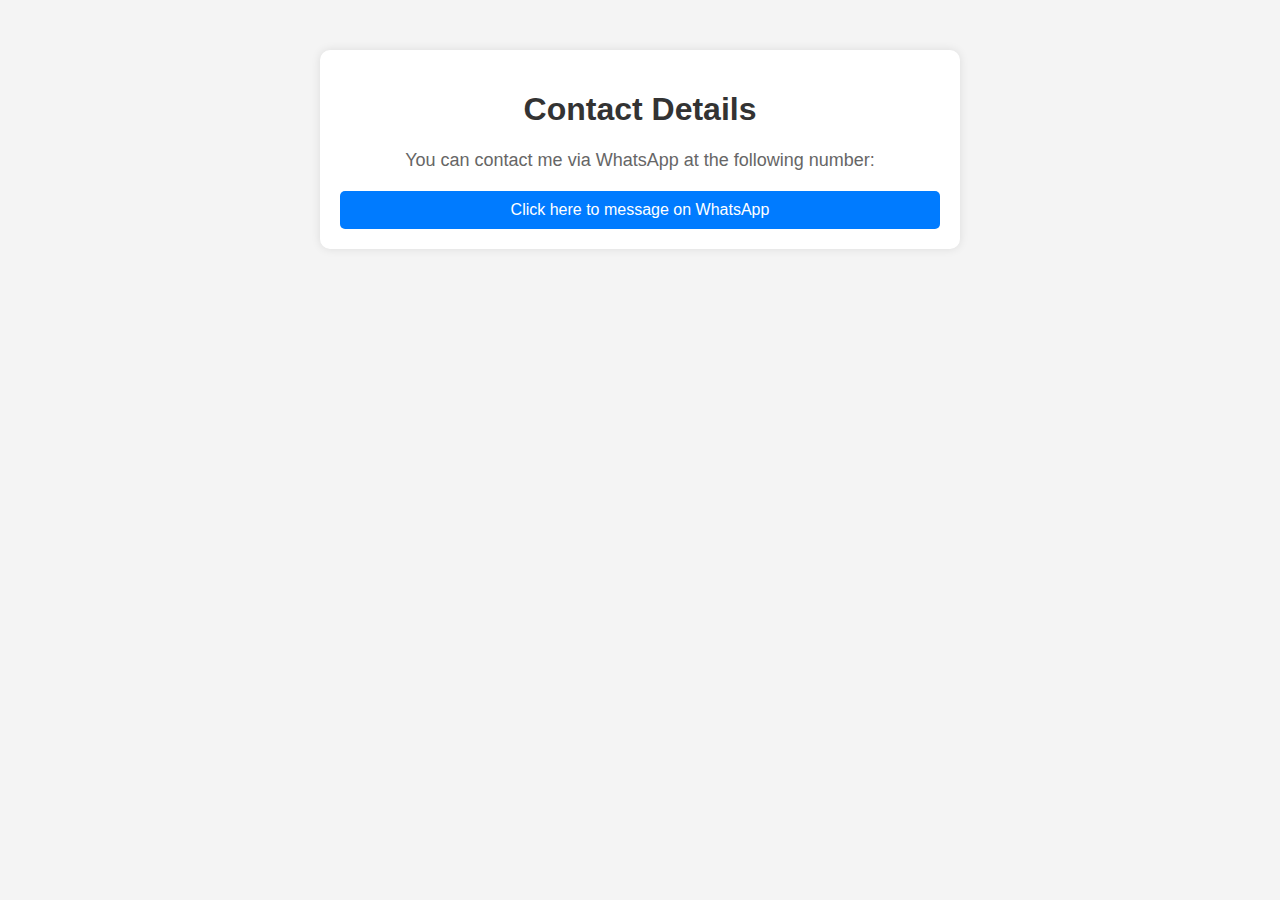
<file: contact.html>
<!DOCTYPE html>
<html lang="en">
<head>
    <meta charset="UTF-8">
    <meta name="viewport" content="width=device-width, initial-scale=1.0">
    <title>Contact</title>
    <style>
        body {
            font-family: Arial, sans-serif;
            margin: 0;
            padding: 0;
            background-color: #f4f4f4;
        }
        .container {
            max-width: 600px;
            margin: 50px auto;
            padding: 20px;
            background-color: #fff;
            border-radius: 10px;
            box-shadow: 0 0 10px rgba(0, 0, 0, 0.1);
        }
        h1 {
            color: #333;
            text-align: center;
        }
        p {
            color: #666;
            font-size: 18px;
            text-align: center;
        }
        a {
            display: block;
            text-align: center;
            margin-top: 20px;
            padding: 10px 20px;
            background-color: #007bff;
            color: #fff;
            text-decoration: none;
            border-radius: 5px;
            transition: background-color 0.3s;
        }
        a:hover {
            background-color: #0056b3;
        }
    </style>
</head>
<body>
    <div class="container">
        <h1>Contact Details</h1>
        <p>You can contact me via WhatsApp at the following number:</p>
        <a href="https://wa.me/7302500216">Click here to message on WhatsApp</a>
    </div>
</body>
</html>
</file>
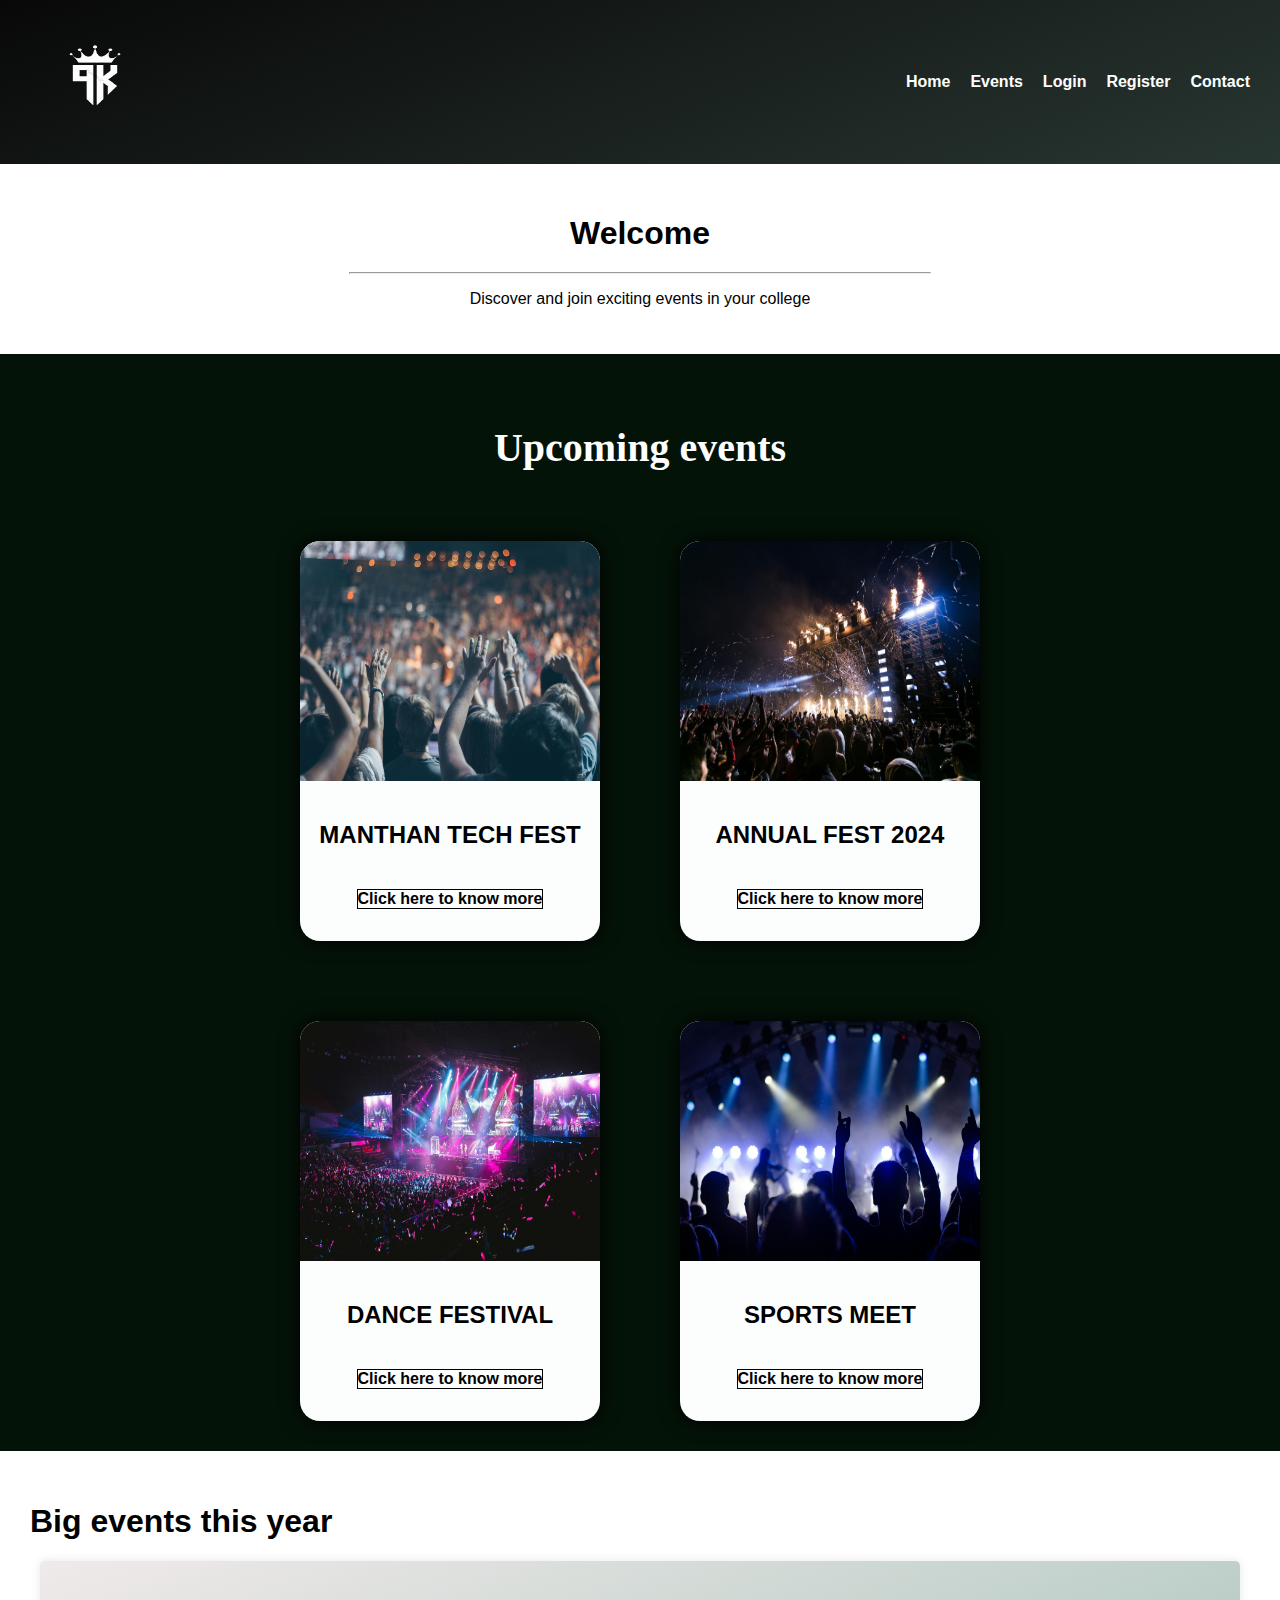
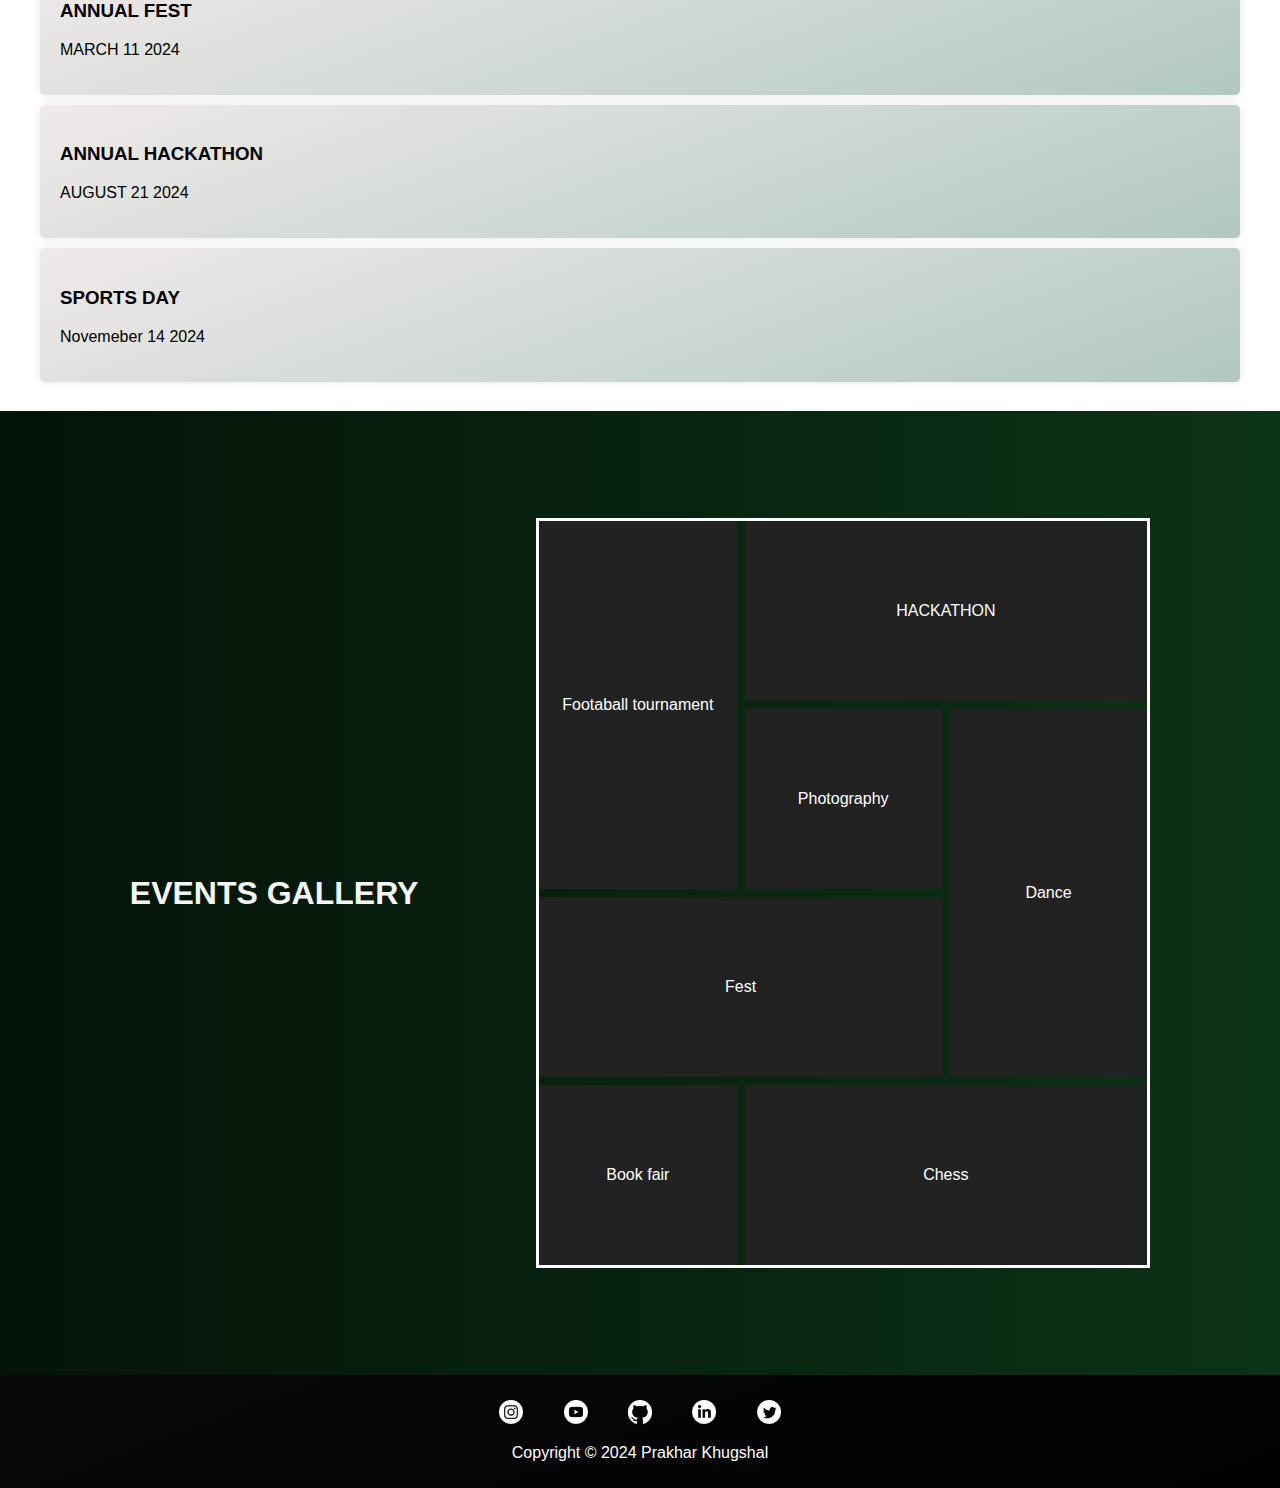
<file: main.html>
<!DOCTYPE html>
<html>
  <head>
    <meta charset="UTF-8" />
    <title>Prakhar </title>
    

<link rel="stylesheet" href="main/main.css">
<link rel="stylesheet" href="main/media.css">
<style>
.logo {
  height: 120px;
  width: 150px;
}
</style>

  </head>


  <body>
    <header class="navbar">
      <div>
        <a href="">
        <img src="main/newlogo.png" alt="Your Logo" class="logo" />
      </a>
      </div>
      <nav>
        <ul class="ul">
          <li><a href="main.html">Home</a></li>
          <li><a href="previousevents/events.html">Events</a></li>
          <li><a href="login/loginbutton.html">Login</a></li>
          <li><a href="register/register.html">Register</a></li>
          <li><a href="contact/contact.html">Contact</a></li>
        </ul>
      </nav>
      <!-- <button class="side-buttons" onclick="toggleNav()">☰</button> -->

      <button class="side-buttons" id="navButton" >☰</button>
      

    </header>

   
    
    
    
   

    <section id="about" class="centered">
      
      <h1>Welcome </h1>
      <hr />
      <p>
        Discover and join exciting events in your college
      </p>
    </section>

    <section id="cards">
      <h1>Upcoming events</h1>

      <div class="container">

        <div class="boxy">
          <img class="img1" src="main/44.jpg" alt="icon" />
          <h2>MANTHAN TECH FEST</h2>
          <a href="#apply">Click here to know more</a>
        </div>


        <div class="boxy">
          <img class="img1" src="main/33.jpg" alt="icon" />
          <h2>ANNUAL FEST 2024</h2>
          <a href="#apply">Click here to know more</a>
        </div>


        <div class="boxy">
          <img class="img1" src="main/11.jpg" alt="icon" />
          <h2>DANCE FESTIVAL</h2>
          <a href="#apply">Click here to know more</a>
        </div>


        
        <div class="boxy">
          <img class="img1" src="main/22.jpg" alt="icon" />
          <h2>SPORTS MEET</h2>
          <a href="#apply">Click here to know more</a>
        </div>

        </div>
      
    </section>
    

        <section id="main">
          <h1>Big events this year</h1>
          <!-- <div class="event-conatiner"> -->
            <div class="mainevents">
              <h3>ANNUAL FEST </h3>
              <p>
                MARCH 11 2024
              </p>
            </div>
        
            <div class="mainevents">
              <h3> ANNUAL HACKATHON</h3>
              <p>
                AUGUST 21 2024
              </p>
            </div>
        
            <div class="mainevents">
              <h3>SPORTS DAY</h3>
              <p>
                Novemeber 14 2024
              </p>
            </div>
          
          <!-- </div> -->
        </section>
        
        
        







        <div class="imagecontainer">
        
          <h1>EVENTS GALLERY</h1>
          <div class="gallery">
            
              <div class="box row-2" id="box-1" style="background-image: url(https://images.pexels.com/photos/3131406/pexels-photo-3131406.jpeg?auto=compress&cs=tinysrgb&w=1260&h=750&dpr=1); ">Footaball tournament</div>
              <div class="box col-2" style="background-image:url(https://as2.ftcdn.net/v2/jpg/07/11/56/63/1000_F_711566388_LmmafU0YXnXqdH5N6CHB5g2YYUeREsUb.jpg); ">HACKATHON</div>
              <div class="box" style="background-image: url(https://images.pexels.com/photos/752525/pexels-photo-752525.jpeg?auto=compress&cs=tinysrgb&w=1260&h=750&dpr=1);">Photography</div>
              <div class="box row-2" style="background-image:url(https://images.pexels.com/photos/3622614/pexels-photo-3622614.jpeg?auto=compress&cs=tinysrgb&w=1260&h=750&dpr=1);">Dance</div>
              <div class="box col-2" style="background-image:url(https://images.pexels.com/photos/1190297/pexels-photo-1190297.jpeg?auto=compress&cs=tinysrgb&w=1260&h=750&dpr=1); ">Fest</div>
              <div class="box" style="background-image:url(https://as1.ftcdn.net/v2/jpg/07/15/34/94/1000_F_715349421_CWfalJjjM9c5Grq3TMMNXw8v2ZTiM9o6.jpg); ">Book fair</div>
              <div class="box col-2" style="background-image: url(https://images.pexels.com/photos/957312/chess-checkmated-chess-pieces-black-white-957312.jpeg?auto=compress&cs=tinysrgb&w=1260&h=750&dpr=1);">Chess</div>
          </div>
      </div>





       <footer>
      <div class="social-icons" >
      <a href="https://www.instagram.com/prakhar.khugshal/" target="_blank">
        <img src="main/insta.png" alt="Instagram" width="60%"  />
      </a>
      <a href="https://www.youtube.com/@unprofessional_editz" target="_blank">
        <img src="main/youtube.png" alt="Youtube" width="60%"  />
      </a>
     
      <a href="https://github.com/440error" target="_blank">
        <img src="main/github.png" alt="GitHub" width="60%"  />
      </a>
  
      <a href="https://www.linkedin.com/in/prakhar-khugshal-007p/" target="_blank">
        <img src="main/linked.png" alt="LinkedIn" width="60%"  />
      </a>


      <a href="https://twitter.com/PrakharKhugshal" target="_blank">
        <img src="main/twitter.png" alt="Twitter" width="60%" />
      </a>


      <p>Copyright &copy; 2024 Prakhar Khugshal</p>
    </div>
  </footer>




<script src="main/script.js"></script>

    
  </body>
</html>
</file>
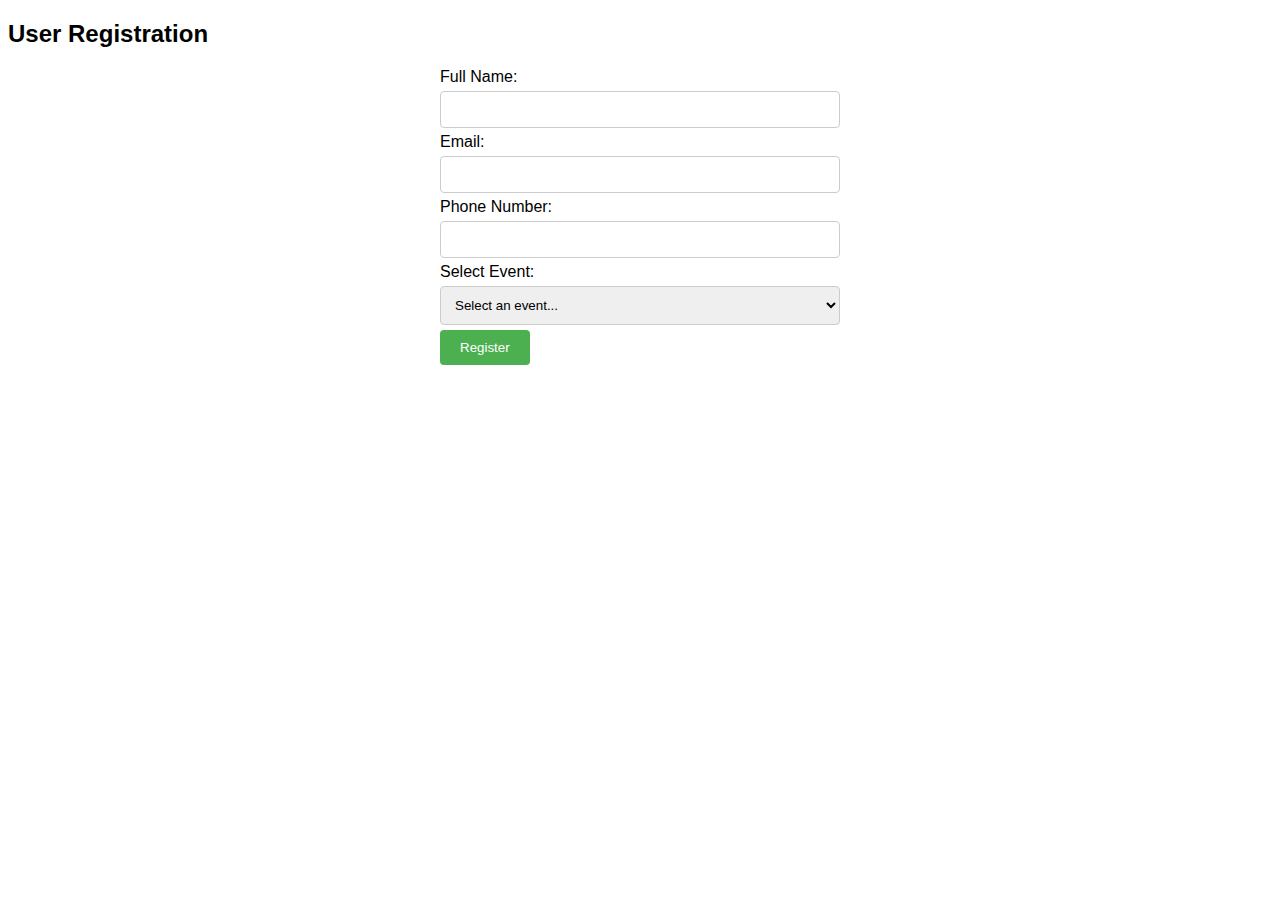
<file: register.html>
<!DOCTYPE html>
<html lang="en">
<head>
    <meta charset="UTF-8">
    <meta name="viewport" content="width=device-width, initial-scale=1.0">
    <title>User Registration</title>
    <style>
        /* Add your CSS styles here */
        /* This is just a basic example */
        body {
            font-family: Arial, sans-serif;
        }
        form {
            max-width: 400px;
            margin: 0 auto;
        }
        input[type="text"], input[type="email"], input[type="tel"], select {
            width: 100%;
            padding: 10px;
            margin: 5px 0;
            border: 1px solid #ccc;
            border-radius: 4px;
            box-sizing: border-box;
        }
        input[type="submit"] {
            background-color: #4CAF50;
            color: white;
            padding: 10px 20px;
            border: none;
            border-radius: 4px;
            cursor: pointer;
        }
        input[type="submit"]:hover {
            background-color: #45a049;
        }
    </style>
</head>
<body>

<h2>User Registration</h2>

<form id="registrationForm" onsubmit="submitForm(event)">
    <label for="fullName">Full Name:</label>
    <input type="text" id="fullName" name="fullName" required>

    <label for="email">Email:</label>
    <input type="email" id="email" name="email" required>

    <label for="phoneNumber">Phone Number:</label>
    <input type="tel" id="phoneNumber" name="phoneNumber" required>

    <label for="eventSelection">Select Event:</label>
    <select id="eventSelection" name="eventSelection" required>
        <option value="">Select an event...</option>
        <option value="Event 1">Event 1</option>
        <option value="Event 2">Event 2</option>
        <!-- Add more options as needed -->
    </select>

    <input type="submit" value="Register">
</form>

<script>
    function submitForm(event) {
        event.preventDefault(); // Prevent form submission

        // Retrieve form data
        const fullName = document.getElementById("fullName").value;
        const email = document.getElementById("email").value;
        const phoneNumber = document.getElementById("phoneNumber").value;
        const eventSelection = document.getElementById("eventSelection").value;

        // You can perform further validations here if needed

        // Example: Display registration details in console
        console.log("Full Name:", fullName);
        console.log("Email:", email);
        console.log("Phone Number:", phoneNumber);
        console.log("Selected Event:", eventSelection);

        // Here you can send the registration details to a backend server for processing, store in a database, etc.
        // You may need to use AJAX or fetch API for this purpose
        // For simplicity, this example only logs the data to console
    }
</script>

</body>
</html>
</file>
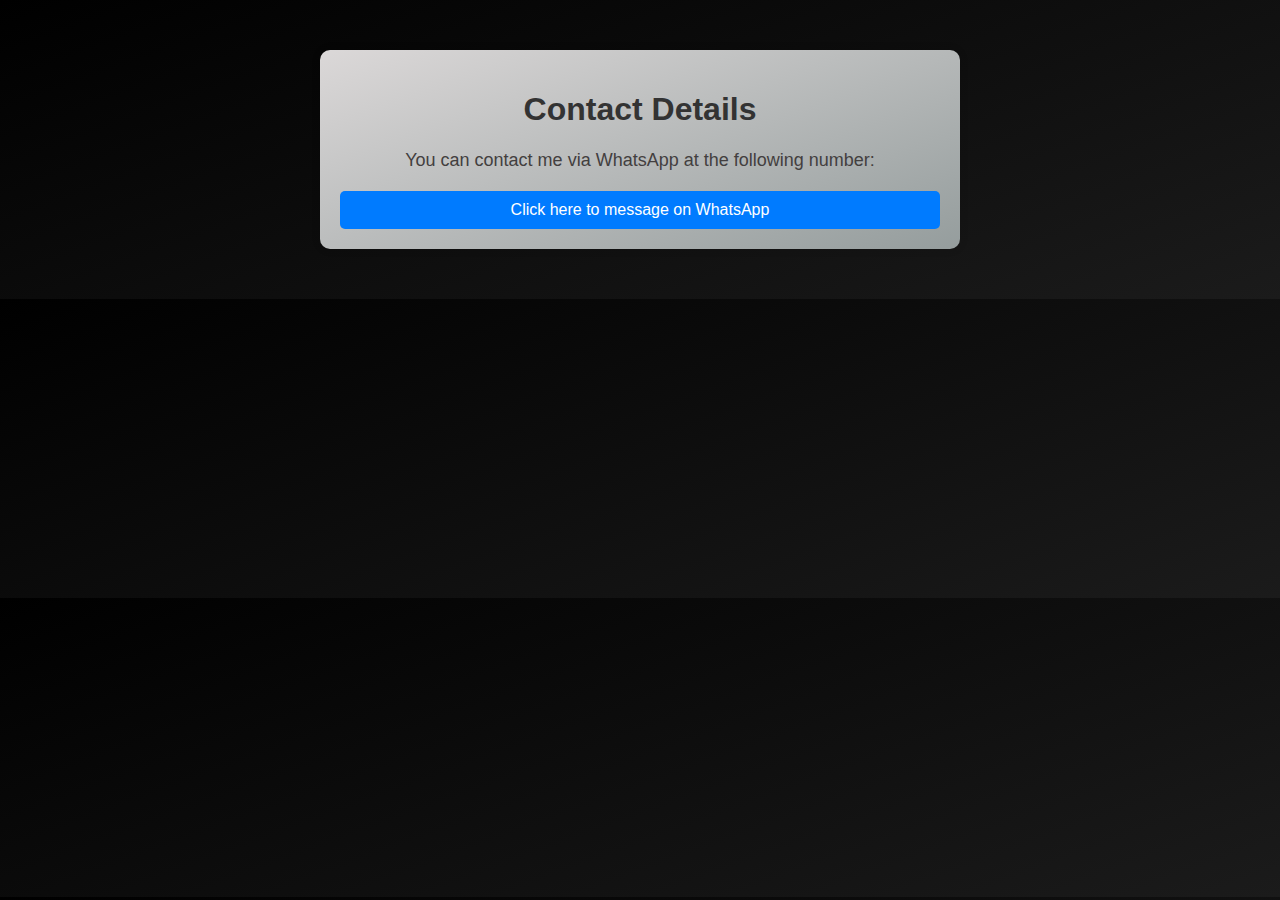
<file: contact/contact.html>
<!DOCTYPE html>
<html lang="en">
<head>
    <meta charset="UTF-8">
    <meta name="viewport" content="width=device-width, initial-scale=1.0">
    <title>Contact</title>
    <style>
        body {
            font-family: Arial, sans-serif;
            margin: 0;
            padding: 0;
           background-color: #000000;
  background-image: linear-gradient(160deg, #000000 0%, #1b1b1b 100%);
        }
        .container {
            max-width: 600px;
            margin: 50px auto;
            padding: 20px;
            background-color: #dad8d8;
            background-image: linear-gradient(160deg, #dbd8d8 0%, #959d9d 100%);
            border-radius: 10px;
            box-shadow: 0 0 10px rgba(0, 0, 0, 0.1);
        }
        h1 {
            color: #333;
            text-align: center;
        }
        p {
            color: #433f3f;
            font-size: 18px;
            text-align: center;
        }
        a {
            display: block;
            text-align: center;
            margin-top: 20px;
            padding: 10px 20px;
            background-color: #007bff;
            color: #fff;
            text-decoration: none;
            border-radius: 5px;
            transition: background-color 0.3s;
        }
        a:hover {
            background-color: #0056b3;
        }
    </style>
</head>
<body>
    <div class="container">
        <h1>Contact Details</h1>
        <p>You can contact me via WhatsApp at the following number:</p>
        <a href="https://wa.me/7302500216">Click here to message on WhatsApp</a>
    </div>
</body>
</html>
</file>
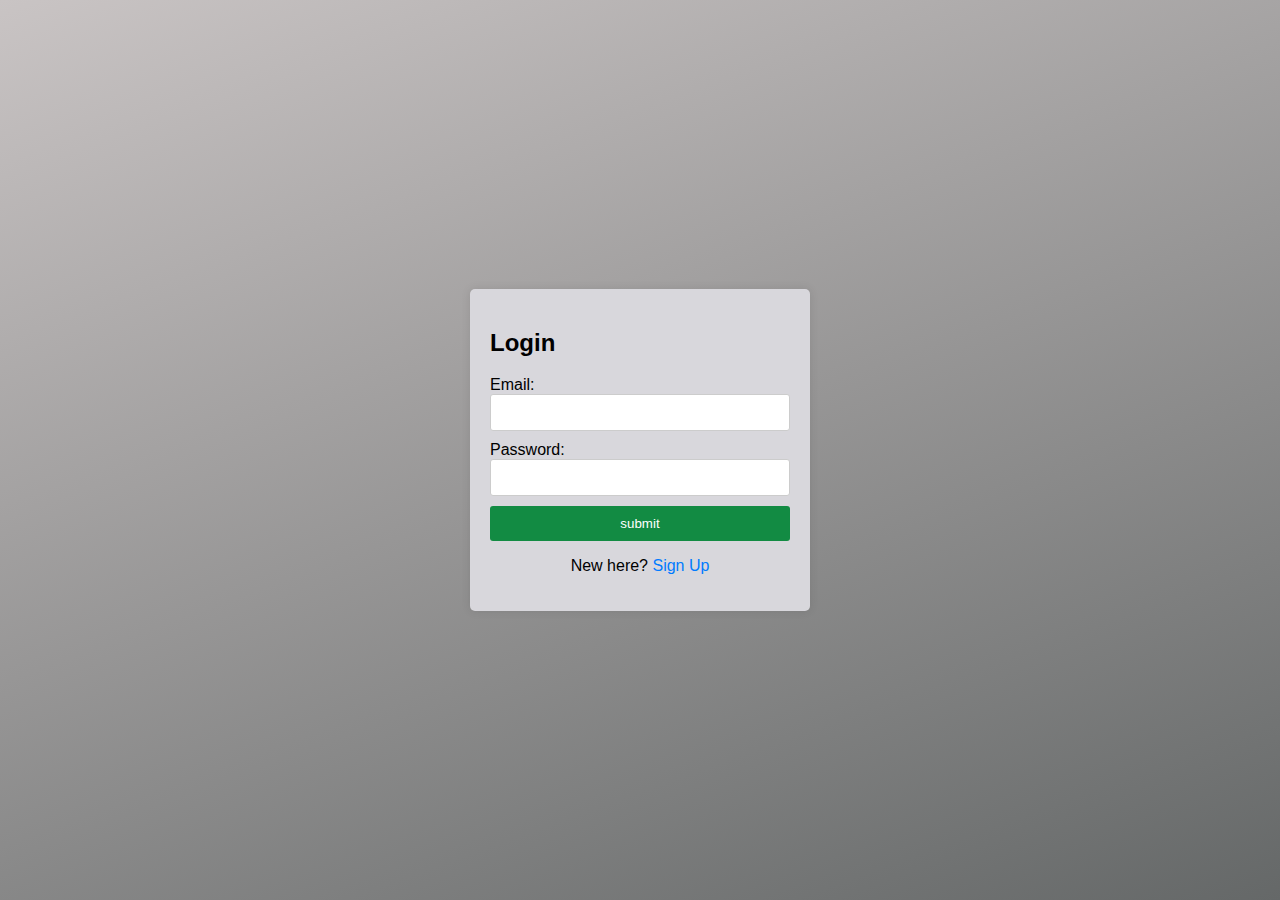
<file: login/loginbutton.html>
<!DOCTYPE html>
<html lang="en">
  <head>
    <meta charset="UTF-8" />
    <meta name="viewport" content="width=device-width, initial-scale=1.0" />
    <title>Login</title>
    <link rel="stylesheet" href="login.css" />
  </head>
  <body>
    <div class="container">
      <h2>Login</h2>
      <form action="#" method="post">
          <label for="email">Email:</label>
          <input type="text" id="email" name="email" required>
          <label for="password">Password:</label>
          <input type="password" id="password" name="password" required>
          <input type="submit" value="submit" id="submit">
      </form>
      <div class="signup-link">
          <p>New here? <a href="../register/register.html">Sign Up</a></p>
      </div>
  </div>
    <script type="module" src="login.js" defer></script>
  </body>
</html>
</file>
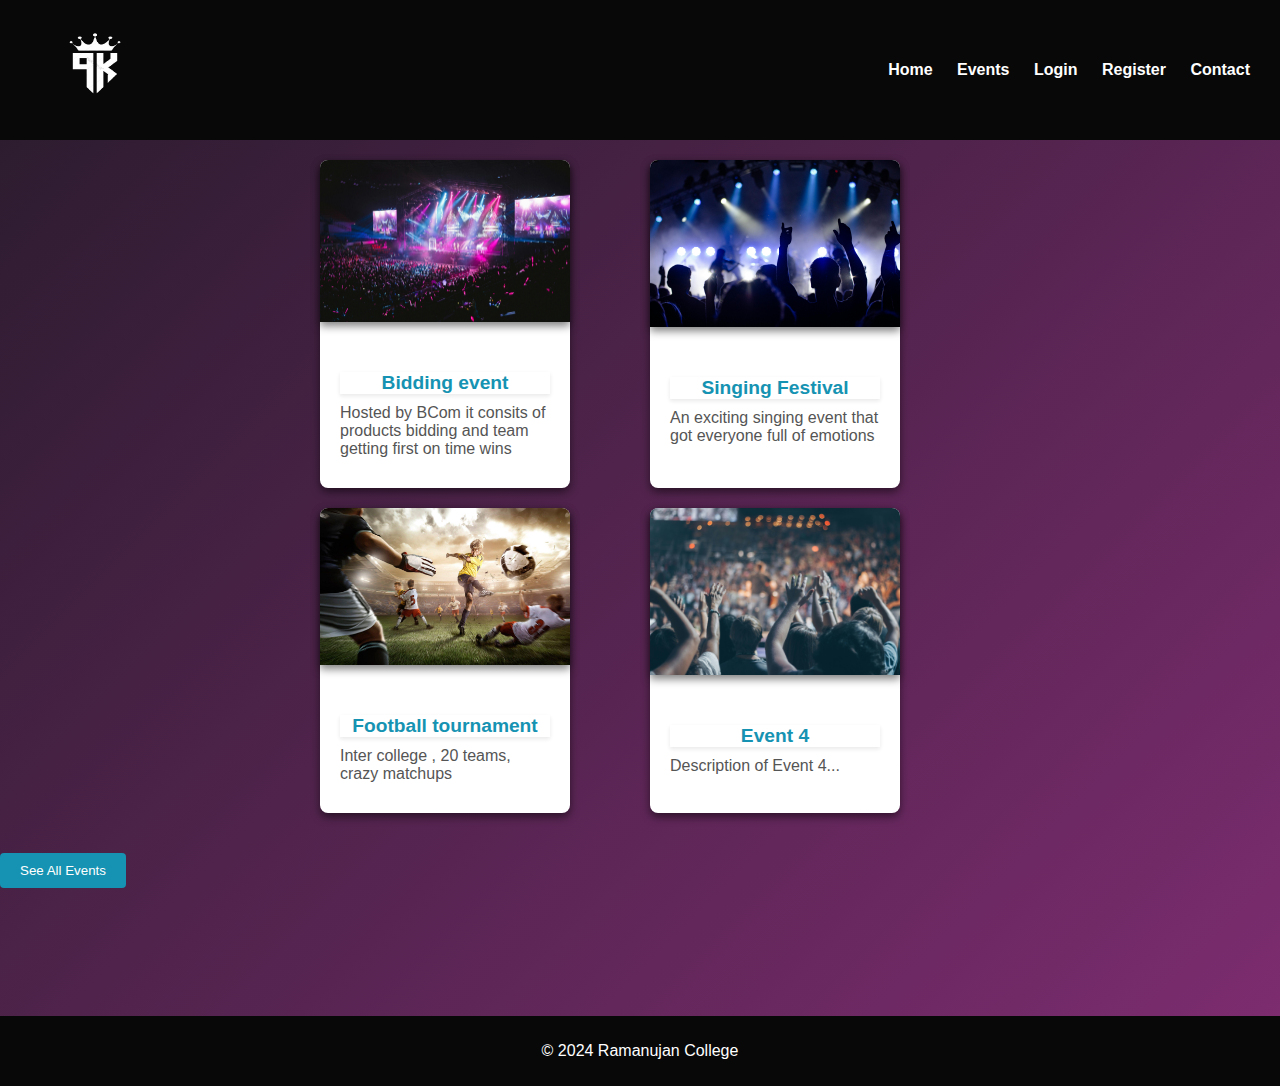
<file: previousevents/events.html>
<!DOCTYPE html>
<html lang="en">
  <head>
    <meta charset="UTF-8" />
    <meta name="viewport" content="width=device-width, initial-scale=1.0" />
    <title>Previously Held Events</title>
    <link rel="stylesheet" href="events.css" />
    <link rel="stylesheet" href="media.css" />
    <style></style>
  </head>
  <body>
    <header>
      <div>
        <a href="#">
          <img src="newlogo.png" alt="Your Logo" class="logo" />
        </a>
      </div>
      <nav>
        <ul>
          <li><a href="../index.html">Home</a></li>
          <li><a href="events.html">Events</a></li>
          <li><a href="../login/loginbutton.html">Login</a></li>
          <li><a href="../register/register.html">Register</a></li>
          <li><a href="../contact/contact.html">Contact</a></li>
        </ul>
      </nav>
      <button class="side-buttons" onclick="toggleNav()">☰</button>
    </header>

    <section id="previous-events">
      <div class="container">
        <!-- Initial event cards -->
        <div class="event-card">
          <img src="11.jpg" alt="Event 1 Image" class="event-image" />
          <div class="textcard">
            <h2>Bidding event</h2>
            <p>Hosted by BCom it consits of products bidding and team getting first on time wins</p>
            
          </div>
        </div>

        <div class="event-card">
          <img src="22.jpg" alt="Event 1 Image" class="event-image" />
          <div class="textcard">
            <h2>Singing Festival</h2>
            <p>An exciting singing event that got everyone full of emotions</p>
            
          </div>
        </div>

        <div class="event-card">
          <img src="33.jpg" alt="Event 1 Image" class="event-image" />
          <div class="textcard">
            <h2>Football tournament</h2>
            <p>Inter college , 20 teams, crazy matchups</p>
          
          </div>
        </div>

        <div class="event-card">
          <img src="44.jpg" alt="Event 1 Image" class="event-image" />
          <div class="textcard">
            <h2>Event 4</h2>
            <p>Description of Event 4...</p>
            
          </div>
        </div>
      </div>

      <button id="see-more-btn">See All Events</button>
    </section>

    <footer>
      <p>&copy; 2024 Ramanujan College</p>
    </footer>

    <script src="script.js"></script>
  </body>
</html>
</file>
<file: main/main.css>
@import url('https://fonts.googleapis.com/css2?family=Bodoni+Moda:opsz,wght@6..96,400;6..96,900&display=swap');
body {
  background-color: rgb(255, 255, 255); /* Professional background color */
  font-family: Arial, sans-serif;
  margin: 0;
  padding: 0;
  size: 2rem;
}

header {
  /* Header background color */
  background-color: #080808;
  background-image: linear-gradient(160deg, #080808 0%, #283631 100%);
  color: #fff;
  padding: 20px;
  display: flex;
  justify-content: space-between;
  align-items: center;

  /* height: 100px; */
}


nav ul {
  list-style: none;
  margin: 0;
  padding: 0;
  display: flex;
}

nav ul li {
  /* display: inline; */
  margin: 0 10px;
}

nav ul li a {
  text-decoration: none;
  color: #ffffff;
  font-weight: bold;
  position: relative;
}

nav ul li a::before {
  content: "";
  position: absolute;
  width: 0;
  height: 3px;
  background-color: #ffffff;
  bottom: 0;
  transition: width 0.6s; /* Apply the transition to the width property */
}

nav ul li a:hover::before {
  width: 100%; /* Change the width to 100% on hover */
}



.side-buttons {
  display: none; /* Initially hide side buttons */
}

nav ul.active {
  display: flex;
  flex-direction: column;
  position: fixed;
  top: 0;
  right: 0;
  width: 200px; /* Adjust as needed */
  height: 100%; /* Adjust as needed */
  background-color: #080808;
  padding: 20px;
  z-index: 1;
  border: white 2px;
  border-radius: 10px;
}

nav ul.active li {
  margin-bottom: 3rem;
  margin-top: 2rem;
  border: whitesmoke 1px;
  border-radius: 5px;
  
}

nav ul.active li a {
  color: #d7cbcb;
  text-decoration: none;
  font-weight: bold;
}






footer {
  background-color: #080808;
  background-image: linear-gradient(160deg, #080808 0%, #000101 100%);
  color: #fff;
  text-align: center;
  padding: 10px;
  position: relative;
  bottom: 0;
  left: 0;
  right: 0;
 
}


.social-icons {
  text-align: center;
  margin-top: 15px;
  margin-bottom: 15px;
}

.social-icons a {
  display: inline-block; /* Make the anchor tags behave as blocks */
  margin: 0 10px;
}

/* For the links of the social icons */
.social-icons a {
  margin: 0 10px;
  text-align: center;
}

/* for the section following the header */
section {
  padding: 30px;
}





/*           BOX EVENTS*/

.container {
  display: grid;
  grid-template-columns: repeat(2, 1fr); /* Two columns per row */
  gap: 80px; /* Adjust the gap between boxes as needed */
  justify-content: center; /* Center the grid horizontally */
  width: 50%;
}

#cards h1 {
  color: white;
  text-align: center;
  font-family: Cambria, Cochin, Georgia, Times, "Times New Roman", serif;
  margin-top: 40px;
  margin-bottom: 70px;
  font-size: 40px;
}
#cards {
  display: flex;
  flex-direction: column;
  justify-content: center;
  align-items: center;
  background-color: #041308;
}

.boxy {
  height: 400px;
  width: 300px;
  background-color: #fcfdfd;
  box-shadow: black 0px 0px 20px;
  display: flex;
  flex-direction: column;
  border-radius: 20px;
  gap: 20px;
}

.boxy .img1 {
  height: 60%;
  border-top-right-radius: 20px;
  border-top-left-radius: 20px;
}

.boxy h2 {
  text-align: center;
}

.boxy p {
  text-align: center;
}

.boxy a {
  text-decoration: none;
  color: black;
  font-weight: bold;
  text-align: center;
  border: black 1px solid;
  width: fit-content;
  align-self: center;
}

#main {
  height: 500px;
}
.mainevents {
  background-color: #8d8b8b;
  background-image: linear-gradient(160deg, #f0eaea 0%, #b1c8c0 100%);
  padding: 20px;
  margin: 10px;
  border-radius: 5px;
  box-shadow: 0 0 10px rgba(0, 0, 0, 0.1);
}

/*  EDUCATION WALA PART  */



hr {
  width: 50%;
}

.centered {
  text-align: center;
  margin-left: 30px;
  margin-right: 30px;
  /* border: black solid 2px; */
  border-radius: 5px;
}

.centered h1 {
  margin-bottom: 20px; /* Add spacing below the centered heading */
}









.imagecontainer {
 
  padding: 2rem;
    min-height: 100vh;
    display: flex;
    justify-content: space-evenly;
    align-items: center;
    gap: 20px;
    background: linear-gradient(to right, #041308, #0b3317);
}

.imagecontainer h1{


  color: whitesmoke;
}



.gallery {
    border: solid white 3px;
    flex-basis: 50%;
    display: grid;
    gap: 8px;
    grid-template-columns: repeat(3, 1fr);
    grid-auto-rows: 180px;
}

.box {
    background-size: cover;
    background-position: top;
    background-color: #222;
    background-blend-mode: hard-light;
    transition: all 1s ease-in-out;
    color: white;
    display: flex;
    justify-content: center;
    align-items: center;
    
    cursor: pointer;
}

.box:hover {
  color: transparent;
    background-color: #999;
    background-position:center;
    box-shadow: 0 0 4px #fff;
}

.row-2 {
    grid-row: span 2;
}

.col-2 {
    grid-column: span 2;
}








/* Add this CSS to hide the user profile by default */
.hidden {
  display: none;
}
</file>
<file: main/media.css>
@media screen and (max-width: 624px) {

    h1 {
      font-size: 24px;
    }
  
    h2 {
      font-size: 20px;
    }
  
    h3 {
      font-size: 18px;
    }
  
    p {
      font-size: 16px; /* Adjust paragraph font size */
    }
  
  
    .social-icons a{
      margin: 11px;
      
    }
  
    .social-icons a img {
      width: 40px; /* Increase the width of social icons */
      height: 40px; /* Increase the height of social icons */
    }
   
    nav ul {
       
        display: none; /* Hide the list items by default */
        flex-direction: column; /* Stack the items vertically */
        position: absolute;
        top: 120px; /* Adjust as needed */
        right: 0;
        width: 100%;
        background-color: #1b2223;
        padding: 10px 0 ; /* Add some padding */
        z-index: 1; 
        text-decoration: underline;
        
      }

      nav ul li {
        margin: 10px 0; /* Add some spacing between items */
        text-align: center; /* Center-align the items */
      }

      nav ul.active {
        display: flex; /* Show the list items when active */
      }
    

      nav ul.active li {
        margin-bottom: 3rem; /* Adjust the margin as needed */
      }

     

      
    
      
    
      .side-buttons {
        display: block; /* Show the side button */
      }


      .container{
        grid-template-columns: 1fr;
        width: 0%;
      }


    .imagecontainer {
        
      flex-direction: column;
      padding-block: 20px;
    }
    .gallery {
      width: 100%;
      padding-inline: 12px;
      grid-auto-rows: 290px;
    }
    .box {
      grid-row: span 1;
      grid-column: span 3;
      font-size: 2rem;
    }
   
  }
  

  /* Media queries for mobile phones */
@media screen and (max-width: 600px) {
  /* Adjust heading font size */


  

}
</file>
<file: login/login.css>
body {
    font-family: Arial, sans-serif;
    background-color: #a09191;
  background-image: linear-gradient(160deg, #c9c4c4 0%, #656868 100%);
    margin: 0;
    padding: 0;
    display: flex;
    justify-content: center;
    align-items: center;
    height: 100vh;
}
.container {
    background-color: #d8d7dc;
    ;
    padding: 20px;
    border-radius: 5px;
    box-shadow: 0 0 10px rgba(0, 0, 0, 0.1);
    width: 300px;
}
input[type="text"],
input[type="password"] {
    width: 100%;
    padding: 10px;
    margin-bottom: 10px;
    border: 1px solid #ccc;
    border-radius: 3px;
    box-sizing: border-box;
}
input[type="submit"] {
    width: 100%;
    padding: 10px;
    border: none;
    border-radius: 3px;
    background-color: #128b43;
    color: #fff;
    cursor: pointer;
}
input[type="submit"]:hover {
    background-color: #0056b3;
}
.signup-link {
    text-align: center;
    margin-top: 10px;
}
.signup-link a {
    color: #007bff;
    text-decoration: none;
}
</file>
<file: previousevents/events.css>
/* CSS styles */
body {
  font-family: Arial, sans-serif;
  margin: 0;
  padding: 0;
  background-color: #f2f2f2;
}

.logo {
  height: 120px;
  width: 150px;
}

header {
  background-color: #080808;
  color: #fff;
  padding: 20px;
  display: flex;
  justify-content: space-between;
  align-items: center;
  height: 100px;
}

.side-buttons {
  display: none; /* Initially hide the button */
}

nav ul {
  list-style: none;
  margin: 0;
  padding: 0;
}
nav ul li {
  display: inline;
  margin: 0 10px;
}
nav ul li a {
  text-decoration: none;
  color: #ffffff;
  font-weight: bold;
  position: relative;
}
nav ul li a::before {
  content: "";
  position: absolute;
  width: 0;
  height: 3px;
  background-color: #0cbce4;
  bottom: 0;
  transition: width 0.6s;
}
nav ul li a:hover::before {
  width: 100%;
}

#previous-events {
  background: linear-gradient(
    135deg,
    #2d1c30,
    #7c2c6f
  ); /* Add the gradient background */
}

.container {
  display: grid;
  grid-template-columns: repeat(2, 1fr);
  justify-content: center;
  gap: 20px;
  padding: 20px;
  width: 50%;
  margin: 0 auto;
  overflow: hidden;
}

.event-card {
  background-color: #fff;
  border-radius: 8px;
  box-shadow: 0 4px 8px rgba(0, 0, 0, 0.5); /* Added box shadow for depth */
  padding: 0;
  width: 250px; /* Adjusted width for better spacing */
  transition: transform 0.3s ease-in-out; /* Added transition for hover effect */
}

.textcard{
    padding: 20px;
}

.event-card:hover {
  transform: translateY(-5px); /* Added slight upward translation on hover */
}

.event-image {
  max-height: 167px;
  width: 100%; /* Ensure the image fills the container */
  border-radius: 8px 8px 0 0; /* Rounded corners only on top */
  object-fit: cover; /* Ensure the image covers the entire container */
  margin-bottom: 10px; /* Add some spacing below the image */
  box-shadow: 0 4px 8px rgba(1, 0.8, 0.3, 0.5);
}
.event-card h2 {
  color: #1693b2;
  margin-bottom: 10px;
  font-size: 1.2em; /* Increased font size for event titles */
  box-shadow: 0 2px 4px rgba(46, 41, 41, 0.1);
  text-align: center;
}

.event-card p {
  margin: 10px 0;
  color: #555; /* Adjusted text color for better readability */
}

#see-more-btn {
  background-color: #1693b2;
  color: #fff;
  border: none;
  border-radius: 4px;
  padding: 10px 20px;
  cursor: pointer;
  margin-top: 20px;
  margin-bottom: 8rem;
  /* position: relative; */
}
#see-more-btn:hover {
  background-color: #0cbce4;
}
footer {
  background-color: #080808;
  color: #fff;
  text-align: center;
  padding: 10px;
  position: relative;
  bottom: 0;
  left: 0;
  right: 0;
}
</file>
<file: previousevents/media.css>
@media screen and (max-width: 568px) {
  /* Hide the list items by default */
  nav ul {
    display: none;
    flex-direction: column;
    position: absolute;
    top: 100px;
    left: 0;
    width: 100%;
    background-color: #080808;
    padding: 10px 0;
    z-index: 1;
  }

  /* Show the list items when active */
  nav ul.active {
    display: flex;
    justify-content: center;
  }

  /* Add some spacing between items */
  nav ul li {
    margin: 10px 0;
    text-align: center;
  }

  /* Show the side button */
  .side-buttons {
    display: block;
    position: absolute;
    top: 20px;
    right: 20px;
    font-size: 1.5em;
    background: none;
    border: none;
    color: #fff;
    cursor: pointer;
    z-index: 2;
  }

  /* Adjust event card width for smaller screens */
  .container {
    display: flex;
    flex-wrap: wrap;
    justify-content: center;
  }

  .event-card {
    width: 100%; /* Adjusted width for full width */
    max-width: 300px; /* Maximum width for better readability */
    height: auto; /* Allow the height to adjust based on content */
  }

  .event-image{
    max-height: 135px;
    padding: 0px;
  }

  #see-more-btn {
    margin-bottom: 3rem;
  }
}
</file>
